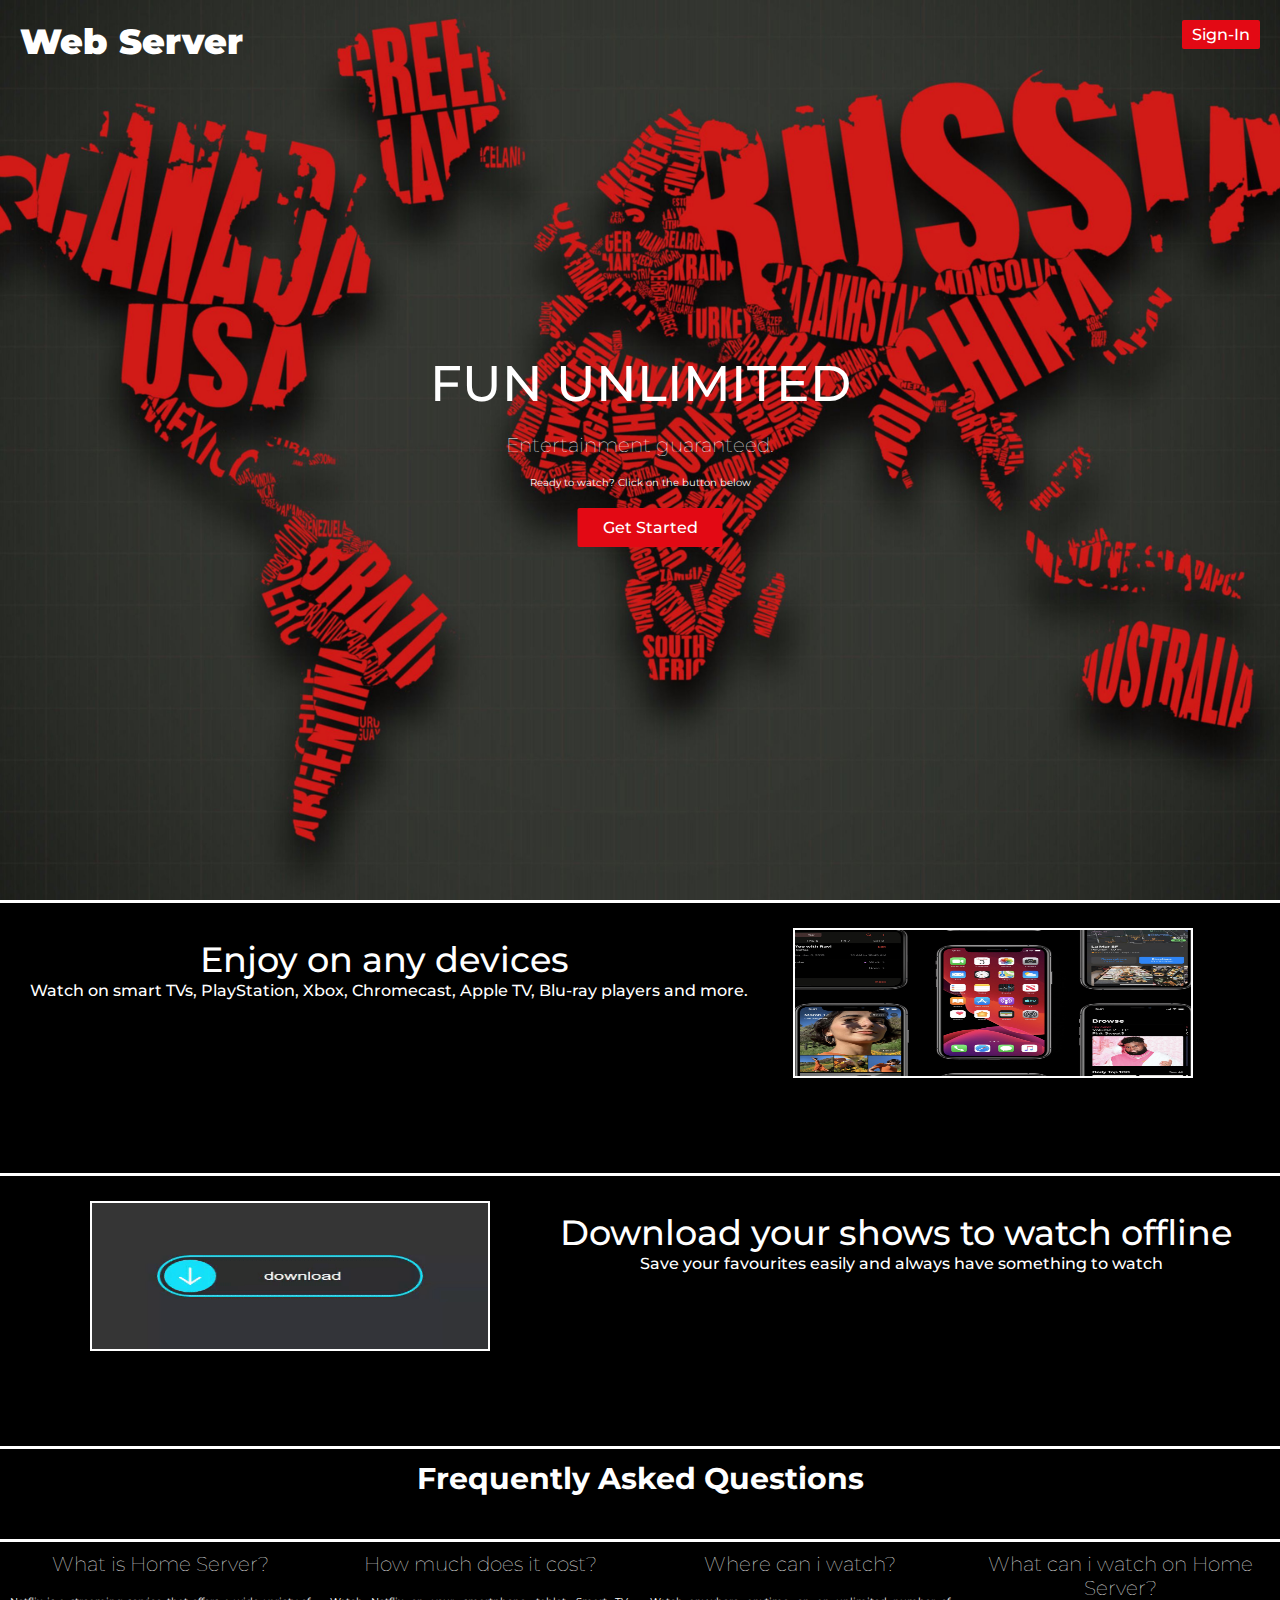
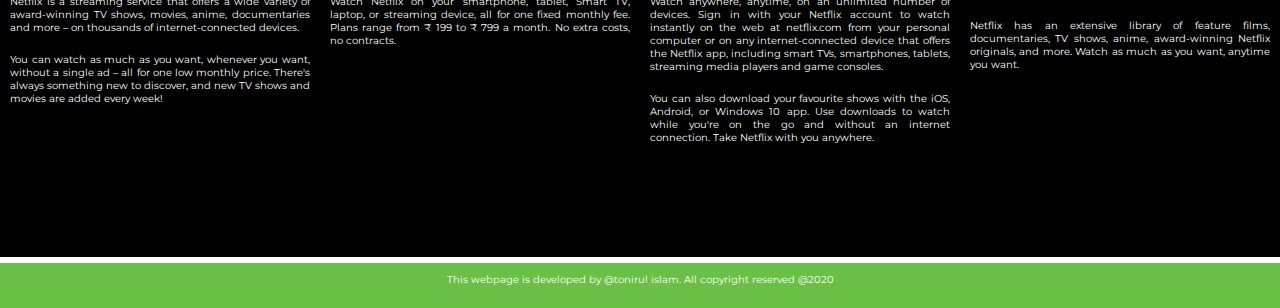
<file: index.html>
<!DOCTYPE html>
<html lang="en">
<head>
    <meta charset="UTF-8">
    <meta name="viewport" content="width=device-width, initial-scale=1.0">
    <link rel="stylesheet" href="css/styles.css">
    <link rel="stylesheet" href="css/grid.css">
    <link rel="stylesheet" href="css/hero.css">
    <link rel="stylesheet" href="css/nav.css">
    <link rel="stylesheet" href="css/row.css">
    <link rel="stylesheet" href="css/text.css">
    <link rel="stylesheet" href="css/qna.css">
    <link rel="stylesheet" href="css/collapsible.css">
    <title>Home Server</title>
</head>
<body>
    <!-- ************ FIRST GRID********************-->

    <div class="grid-container">
        
        <div class="grid-item-1">
            <div class="hero-image hero-image_sm">
                <div class="web_logo_bg web_logo_sm" >
                    <div class="name_logo_bg name_logo_sm"> Web Server</div>
                    <div class="button_logo_bg button_logo_sm"><button class="button_bg button_sm">Sign-In</button></div>
                </div>
                
                <div class="hero-text hero-text_sm">
                  <h1>FUN UNLIMITED</h1>
                  <br>
                  <h2>
                    Entertainment guaranteed.
                  </h2>
                  <br>
                  <p>Ready to watch? Click on the button below</p>
                  <br>
                  <button class="button button_sm" >
                    <a href= "html/movie.html" decoration= "none">Get Started</a>
                  </button>
                </div>
              </div>
        </div>
    </div>    

<!-- first text section-->
    <div class="row_first row_first_sm">
            <div class="text_column1 text_column_sm">
                <h1>Enjoy on any devices</h1>
                <h3>Watch on smart TVs, PlayStation, Xbox, Chromecast, Apple TV, Blu-ray players and more.</h3>
            </div>
            <div class="image_column1 image_column_sm">
                <img src="img/background/3.jpg">
            </div>
    </div>

<!-- second text section-->

        <div class="row_first row_first_sm">
            <div class="text_column2 text_column_sm">
                <h1>Download your shows to watch offline</h1>
                <h3>Save your favourites easily and always have something to watch</h3>
            </div>
            <div class="image_column2 image_column_sm">
                <img src="img/icon/downloading.webp">
            </div>
        </div>




<!-- question and answer section-->
<div class="qna_heading_bg qna_heading_sm"><b>Frequently Asked Questions</b></div>
<div class="row">

    <div class="column" style="background-color:#aaa;">
      <h2>What is Home Server?</h2>
      <br>
      <p align="justify">Netflix is a streaming service that offers a wide variety of 
        
        award-winning TV shows, movies, anime, documentaries and more – on thousands of 
        internet-connected devices.</p>
      <br>
      <p align="justify">You can watch as much as you want, whenever you want, without a 
        single ad – all for one low monthly price. There's always something new to discover, 
        and new TV shows and movies are added every week!</p>
    </div>

    <div class="column" style="background-color:#aaa;">
      <h2>How much does it cost?</h2>
      <br>
      <p align="justify">Watch Netflix on your smartphone, tablet, Smart TV, laptop, or 
        streaming device, all for one fixed monthly fee. Plans range from ₹ 199 to ₹ 799 a 
        month. No extra costs, no contracts.</p>
      
    </div>

    <div class="column" style="background-color:#aaa;">
      <h2>Where can i watch?</h2>
      <br>
      <p align="justify">Watch anywhere, anytime, on an unlimited number of devices. Sign 
        in with your Netflix account to watch instantly on the web at netflix.com from your 
        personal computer or on any internet-connected device that offers the Netflix app, including smart TVs, smartphones, tablets, streaming media players and game consoles.</p>
      <br>
      <p align="justify">You can also download your favourite shows with the iOS, Android, 
        or Windows 10 app. Use downloads to watch while you're on the go and without an internet 
        connection. Take Netflix with you anywhere.</p>
    </div>

    <div class="column" style="background-color:#aaa;">
      <h2>What can i watch on Home Server?</h2>
      <br>
      <p align="justify">Netflix has an extensive library of feature films, documentaries, 
        TV shows, anime, award-winning Netflix originals, and more. Watch as much as you want, 
        anytime you want.</p>
    </div>
</div>

  


<!-- footer section-->
<footer>
  <div class="footer_bg">
    <div class="footer_text_bg">
      This webpage is developed by @tonirul islam. All copyright reserved @2020
    </div>
  </div>
</footer>

    <script src="java/collapsible.js"></script>
</body>
</html>
</file>
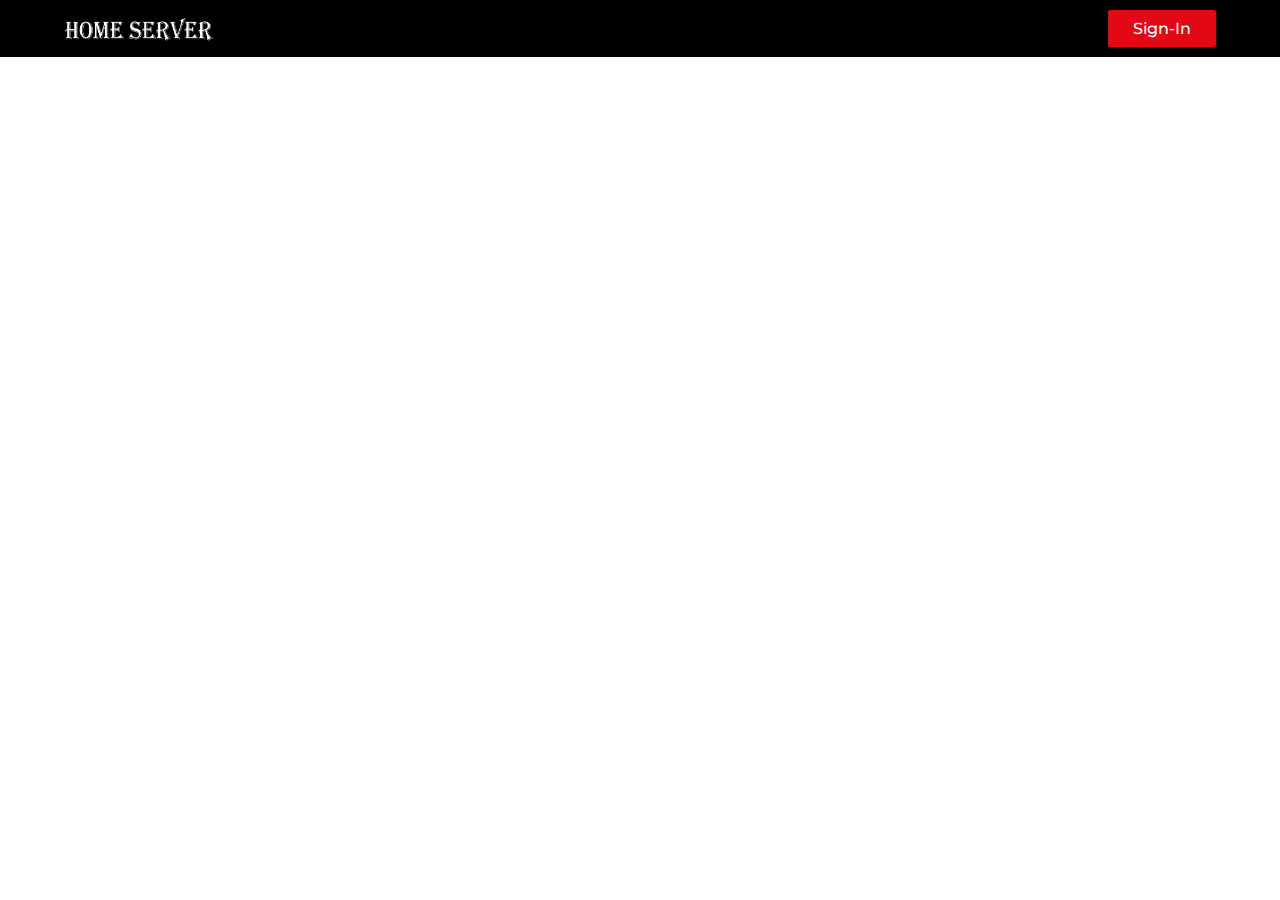
<file: nav.html>
<!DOCTYPE html>
<html lang="en">
<head>
    <meta charset="UTF-8">
    <meta name="viewport" content="width=device-width, initial-scale=1.0">
    <title>Document</title>
    <link rel="stylesheet" href="css/styles.css">
    <link rel="stylesheet" href="css/nav.css">
</head>
<body>
    
    <header>
        <img class="logo" src="img/logo/logo1.png" alt="logo" >
        
        <a class="cta" href="#">
            <button>Sign-In</button>
        </a>
    </header>
</body>
</html>
</file>
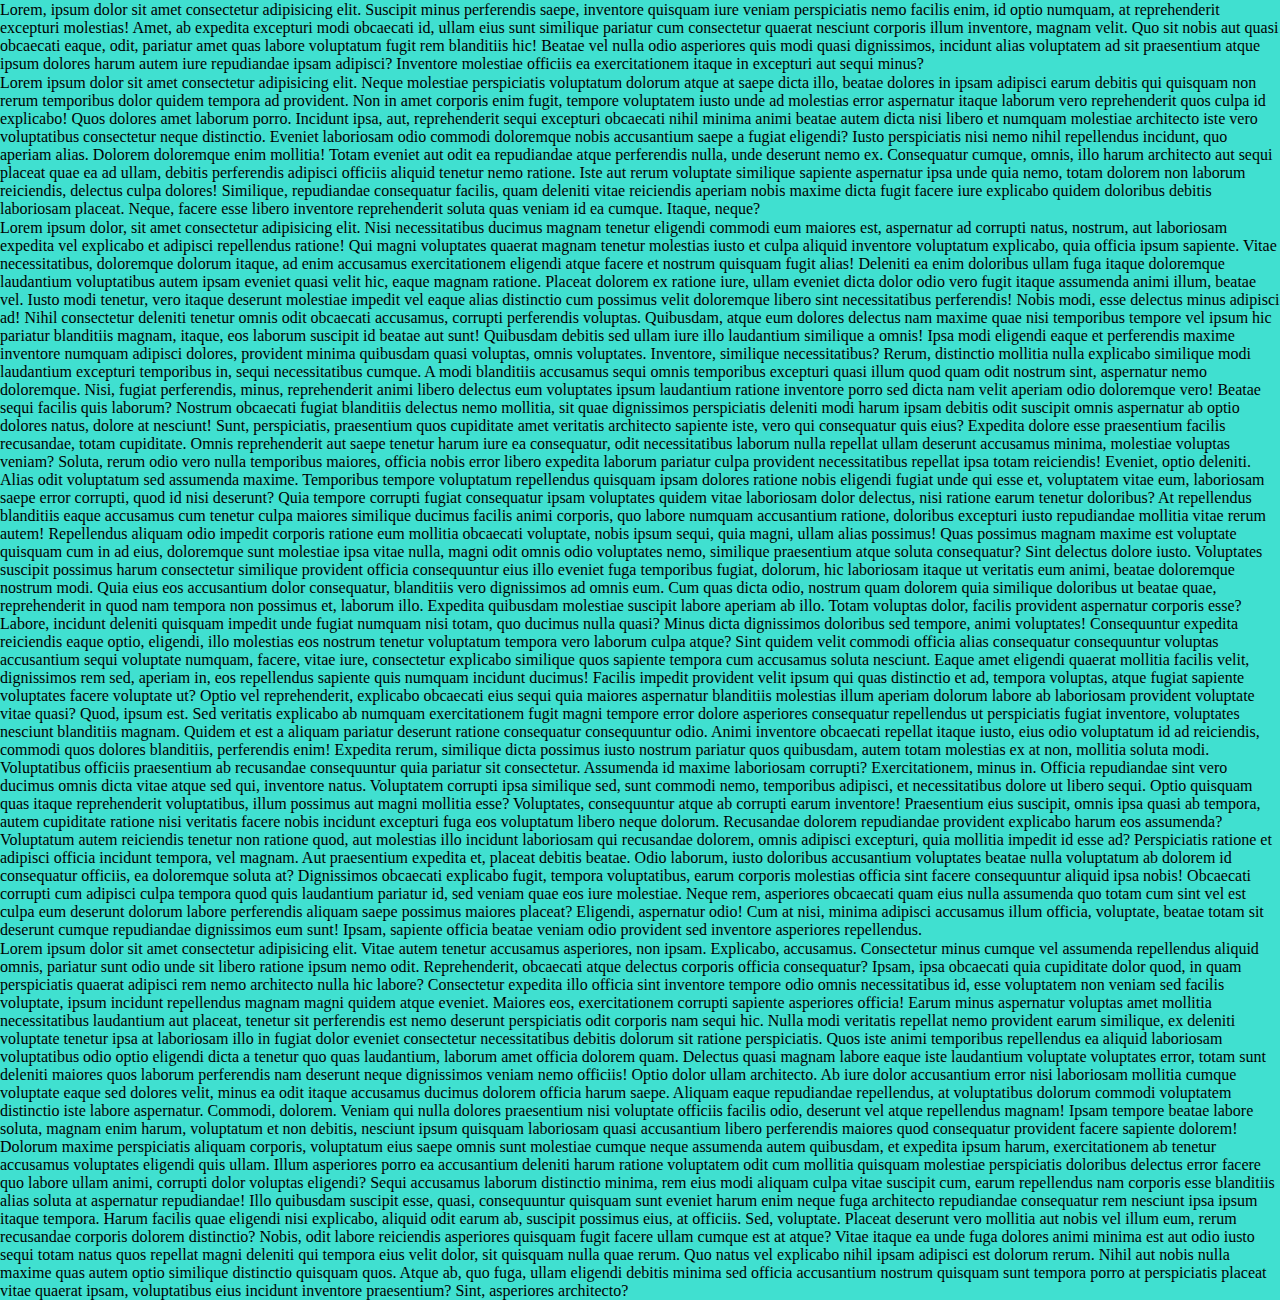
<file: html/grid.html>
<!DOCTYPE html>
<html lang="en">
<head>
    <meta charset="UTF-8">
    <meta name="viewport" content="width=device-width, initial-scale=1.0">
    <link rel="stylesheet" href="../css/grid.css">
    <link rel="stylesheet" href="../css/bg.css">
    <title>Grid Example</title>
</head>
<body>
    <div class="grid-container">
        <div class="grid-item grid-item-1">
            
        </div>
        <div class="grid-item grid-item-2">Lorem, ipsum dolor sit amet consectetur adipisicing elit. Suscipit minus perferendis saepe, inventore quisquam iure veniam perspiciatis nemo facilis enim, id optio numquam, at reprehenderit excepturi molestias! Amet, ab expedita excepturi modi obcaecati id, ullam eius sunt similique pariatur cum consectetur quaerat nesciunt corporis illum inventore, magnam velit. Quo sit nobis aut quasi obcaecati eaque, odit, pariatur amet quas labore voluptatum fugit rem blanditiis hic! Beatae vel nulla odio asperiores quis modi quasi dignissimos, incidunt alias voluptatem ad sit praesentium atque ipsum dolores harum autem iure repudiandae ipsam adipisci? Inventore molestiae officiis ea exercitationem itaque in excepturi aut sequi minus?</div>
        <div class="grid-item grid-item-3">Lorem ipsum dolor sit amet consectetur adipisicing elit. Neque molestiae perspiciatis voluptatum dolorum atque at saepe dicta illo, beatae dolores in ipsam adipisci earum debitis qui quisquam non rerum temporibus dolor quidem tempora ad provident. Non in amet corporis enim fugit, tempore voluptatem iusto unde ad molestias error aspernatur itaque laborum vero reprehenderit quos culpa id explicabo! Quos dolores amet laborum porro. Incidunt ipsa, aut, reprehenderit sequi excepturi obcaecati nihil minima animi beatae autem dicta nisi libero et numquam molestiae architecto iste vero voluptatibus consectetur neque distinctio. Eveniet laboriosam odio commodi doloremque nobis accusantium saepe a fugiat eligendi? Iusto perspiciatis nisi nemo nihil repellendus incidunt, quo aperiam alias. Dolorem doloremque enim mollitia! Totam eveniet aut odit ea repudiandae atque perferendis nulla, unde deserunt nemo ex. Consequatur cumque, omnis, illo harum architecto aut sequi placeat quae ea ad ullam, debitis perferendis adipisci officiis aliquid tenetur nemo ratione. Iste aut rerum voluptate similique sapiente aspernatur ipsa unde quia nemo, totam dolorem non laborum reiciendis, delectus culpa dolores! Similique, repudiandae consequatur facilis, quam deleniti vitae reiciendis aperiam nobis maxime dicta fugit facere iure explicabo quidem doloribus debitis laboriosam placeat. Neque, facere esse libero inventore reprehenderit soluta quas veniam id ea cumque. Itaque, neque?</div>
        <div class="grid-item grid-item-4">Lorem ipsum dolor, sit amet consectetur adipisicing elit. Nisi necessitatibus ducimus magnam tenetur eligendi commodi eum maiores est, aspernatur ad corrupti natus, nostrum, aut laboriosam expedita vel explicabo et adipisci repellendus ratione! Qui magni voluptates quaerat magnam tenetur molestias iusto et culpa aliquid inventore voluptatum explicabo, quia officia ipsum sapiente. Vitae necessitatibus, doloremque dolorum itaque, ad enim accusamus exercitationem eligendi atque facere et nostrum quisquam fugit alias! Deleniti ea enim doloribus ullam fuga itaque doloremque laudantium voluptatibus autem ipsam eveniet quasi velit hic, eaque magnam ratione. Placeat dolorem ex ratione iure, ullam eveniet dicta dolor odio vero fugit itaque assumenda animi illum, beatae vel. Iusto modi tenetur, vero itaque deserunt molestiae impedit vel eaque alias distinctio cum possimus velit doloremque libero sint necessitatibus perferendis! Nobis modi, esse delectus minus adipisci ad! Nihil consectetur deleniti tenetur omnis odit obcaecati accusamus, corrupti perferendis voluptas. Quibusdam, atque eum dolores delectus nam maxime quae nisi temporibus tempore vel ipsum hic pariatur blanditiis magnam, itaque, eos laborum suscipit id beatae aut sunt! Quibusdam debitis sed ullam iure illo laudantium similique a omnis! Ipsa modi eligendi eaque et perferendis maxime inventore numquam adipisci dolores, provident minima quibusdam quasi voluptas, omnis voluptates. Inventore, similique necessitatibus? Rerum, distinctio mollitia nulla explicabo similique modi laudantium excepturi temporibus in, sequi necessitatibus cumque. A modi blanditiis accusamus sequi omnis temporibus excepturi quasi illum quod quam odit nostrum sint, aspernatur nemo doloremque. Nisi, fugiat perferendis, minus, reprehenderit animi libero delectus eum voluptates ipsum laudantium ratione inventore porro sed dicta nam velit aperiam odio doloremque vero! Beatae sequi facilis quis laborum? Nostrum obcaecati fugiat blanditiis delectus nemo mollitia, sit quae dignissimos perspiciatis deleniti modi harum ipsam debitis odit suscipit omnis aspernatur ab optio dolores natus, dolore at nesciunt! Sunt, perspiciatis, praesentium quos cupiditate amet veritatis architecto sapiente iste, vero qui consequatur quis eius? Expedita dolore esse praesentium facilis recusandae, totam cupiditate. Omnis reprehenderit aut saepe tenetur harum iure ea consequatur, odit necessitatibus laborum nulla repellat ullam deserunt accusamus minima, molestiae voluptas veniam? Soluta, rerum odio vero nulla temporibus maiores, officia nobis error libero expedita laborum pariatur culpa provident necessitatibus repellat ipsa totam reiciendis! Eveniet, optio deleniti. Alias odit voluptatum sed assumenda maxime. Temporibus tempore voluptatum repellendus quisquam ipsam dolores ratione nobis eligendi fugiat unde qui esse et, voluptatem vitae eum, laboriosam saepe error corrupti, quod id nisi deserunt? Quia tempore corrupti fugiat consequatur ipsam voluptates quidem vitae laboriosam dolor delectus, nisi ratione earum tenetur doloribus? At repellendus blanditiis eaque accusamus cum tenetur culpa maiores similique ducimus facilis animi corporis, quo labore numquam accusantium ratione, doloribus excepturi iusto repudiandae mollitia vitae rerum autem! Repellendus aliquam odio impedit corporis ratione eum mollitia obcaecati voluptate, nobis ipsum sequi, quia magni, ullam alias possimus! Quas possimus magnam maxime est voluptate quisquam cum in ad eius, doloremque sunt molestiae ipsa vitae nulla, magni odit omnis odio voluptates nemo, similique praesentium atque soluta consequatur? Sint delectus dolore iusto. Voluptates suscipit possimus harum consectetur similique provident officia consequuntur eius illo eveniet fuga temporibus fugiat, dolorum, hic laboriosam itaque ut veritatis eum animi, beatae doloremque nostrum modi. Quia eius eos accusantium dolor consequatur, blanditiis vero dignissimos ad omnis eum. Cum quas dicta odio, nostrum quam dolorem quia similique doloribus ut beatae quae, reprehenderit in quod nam tempora non possimus et, laborum illo. Expedita quibusdam molestiae suscipit labore aperiam ab illo. Totam voluptas dolor, facilis provident aspernatur corporis esse? Labore, incidunt deleniti quisquam impedit unde fugiat numquam nisi totam, quo ducimus nulla quasi? Minus dicta dignissimos doloribus sed tempore, animi voluptates! Consequuntur expedita reiciendis eaque optio, eligendi, illo molestias eos nostrum tenetur voluptatum tempora vero laborum culpa atque? Sint quidem velit commodi officia alias consequatur consequuntur voluptas accusantium sequi voluptate numquam, facere, vitae iure, consectetur explicabo similique quos sapiente tempora cum accusamus soluta nesciunt. Eaque amet eligendi quaerat mollitia facilis velit, dignissimos rem sed, aperiam in, eos repellendus sapiente quis numquam incidunt ducimus! Facilis impedit provident velit ipsum qui quas distinctio et ad, tempora voluptas, atque fugiat sapiente voluptates facere voluptate ut? Optio vel reprehenderit, explicabo obcaecati eius sequi quia maiores aspernatur blanditiis molestias illum aperiam dolorum labore ab laboriosam provident voluptate vitae quasi? Quod, ipsum est. Sed veritatis explicabo ab numquam exercitationem fugit magni tempore error dolore asperiores consequatur repellendus ut perspiciatis fugiat inventore, voluptates nesciunt blanditiis magnam. Quidem et est a aliquam pariatur deserunt ratione consequatur consequuntur odio. Animi inventore obcaecati repellat itaque iusto, eius odio voluptatum id ad reiciendis, commodi quos dolores blanditiis, perferendis enim! Expedita rerum, similique dicta possimus iusto nostrum pariatur quos quibusdam, autem totam molestias ex at non, mollitia soluta modi. Voluptatibus officiis praesentium ab recusandae consequuntur quia pariatur sit consectetur. Assumenda id maxime laboriosam corrupti? Exercitationem, minus in. Officia repudiandae sint vero ducimus omnis dicta vitae atque sed qui, inventore natus. Voluptatem corrupti ipsa similique sed, sunt commodi nemo, temporibus adipisci, et necessitatibus dolore ut libero sequi. Optio quisquam quas itaque reprehenderit voluptatibus, illum possimus aut magni mollitia esse? Voluptates, consequuntur atque ab corrupti earum inventore! Praesentium eius suscipit, omnis ipsa quasi ab tempora, autem cupiditate ratione nisi veritatis facere nobis incidunt excepturi fuga eos voluptatum libero neque dolorum. Recusandae dolorem repudiandae provident explicabo harum eos assumenda? Voluptatum autem reiciendis tenetur non ratione quod, aut molestias illo incidunt laboriosam qui recusandae dolorem, omnis adipisci excepturi, quia mollitia impedit id esse ad? Perspiciatis ratione et adipisci officia incidunt tempora, vel magnam. Aut praesentium expedita et, placeat debitis beatae. Odio laborum, iusto doloribus accusantium voluptates beatae nulla voluptatum ab dolorem id consequatur officiis, ea doloremque soluta at? Dignissimos obcaecati explicabo fugit, tempora voluptatibus, earum corporis molestias officia sint facere consequuntur aliquid ipsa nobis! Obcaecati corrupti cum adipisci culpa tempora quod quis laudantium pariatur id, sed veniam quae eos iure molestiae. Neque rem, asperiores obcaecati quam eius nulla assumenda quo totam cum sint vel est culpa eum deserunt dolorum labore perferendis aliquam saepe possimus maiores placeat? Eligendi, aspernatur odio! Cum at nisi, minima adipisci accusamus illum officia, voluptate, beatae totam sit deserunt cumque repudiandae dignissimos eum sunt! Ipsam, sapiente officia beatae veniam odio provident sed inventore asperiores repellendus.</div>
        <div class="grid-item grid-item-5">Lorem ipsum dolor sit amet consectetur adipisicing elit. Vitae autem tenetur accusamus asperiores, non ipsam. Explicabo, accusamus. Consectetur minus cumque vel assumenda repellendus aliquid omnis, pariatur sunt odio unde sit libero ratione ipsum nemo odit. Reprehenderit, obcaecati atque delectus corporis officia consequatur? Ipsam, ipsa obcaecati quia cupiditate dolor quod, in quam perspiciatis quaerat adipisci rem nemo architecto nulla hic labore? Consectetur expedita illo officia sint inventore tempore odio omnis necessitatibus id, esse voluptatem non veniam sed facilis voluptate, ipsum incidunt repellendus magnam magni quidem atque eveniet. Maiores eos, exercitationem corrupti sapiente asperiores officia! Earum minus aspernatur voluptas amet mollitia necessitatibus laudantium aut placeat, tenetur sit perferendis est nemo deserunt perspiciatis odit corporis nam sequi hic. Nulla modi veritatis repellat nemo provident earum similique, ex deleniti voluptate tenetur ipsa at laboriosam illo in fugiat dolor eveniet consectetur necessitatibus debitis dolorum sit ratione perspiciatis. Quos iste animi temporibus repellendus ea aliquid laboriosam voluptatibus odio optio eligendi dicta a tenetur quo quas laudantium, laborum amet officia dolorem quam. Delectus quasi magnam labore eaque iste laudantium voluptate voluptates error, totam sunt deleniti maiores quos laborum perferendis nam deserunt neque dignissimos veniam nemo officiis! Optio dolor ullam architecto. Ab iure dolor accusantium error nisi laboriosam mollitia cumque voluptate eaque sed dolores velit, minus ea odit itaque accusamus ducimus dolorem officia harum saepe. Aliquam eaque repudiandae repellendus, at voluptatibus dolorum commodi voluptatem distinctio iste labore aspernatur. Commodi, dolorem. Veniam qui nulla dolores praesentium nisi voluptate officiis facilis odio, deserunt vel atque repellendus magnam! Ipsam tempore beatae labore soluta, magnam enim harum, voluptatum et non debitis, nesciunt ipsum quisquam laboriosam quasi accusantium libero perferendis maiores quod consequatur provident facere sapiente dolorem! Dolorum maxime perspiciatis aliquam corporis, voluptatum eius saepe omnis sunt molestiae cumque neque assumenda autem quibusdam, et expedita ipsum harum, exercitationem ab tenetur accusamus voluptates eligendi quis ullam. Illum asperiores porro ea accusantium deleniti harum ratione voluptatem odit cum mollitia quisquam molestiae perspiciatis doloribus delectus error facere quo labore ullam animi, corrupti dolor voluptas eligendi? Sequi accusamus laborum distinctio minima, rem eius modi aliquam culpa vitae suscipit cum, earum repellendus nam corporis esse blanditiis alias soluta at aspernatur repudiandae! Illo quibusdam suscipit esse, quasi, consequuntur quisquam sunt eveniet harum enim neque fuga architecto repudiandae consequatur rem nesciunt ipsa ipsum itaque tempora. Harum facilis quae eligendi nisi explicabo, aliquid odit earum ab, suscipit possimus eius, at officiis. Sed, voluptate. Placeat deserunt vero mollitia aut nobis vel illum eum, rerum recusandae corporis dolorem distinctio? Nobis, odit labore reiciendis asperiores quisquam fugit facere ullam cumque est at atque? Vitae itaque ea unde fuga dolores animi minima est aut odio iusto sequi totam natus quos repellat magni deleniti qui tempora eius velit dolor, sit quisquam nulla quae rerum. Quo natus vel explicabo nihil ipsam adipisci est dolorum rerum. Nihil aut nobis nulla maxime quas autem optio similique distinctio quisquam quos. Atque ab, quo fuga, ullam eligendi debitis minima sed officia accusantium nostrum quisquam sunt tempora porro at perspiciatis placeat vitae quaerat ipsam, voluptatibus eius incidunt inventore praesentium? Sint, asperiores architecto?</div>
    </div>
</body>
</html>
</file>
<file: css/styles.css>
@import url('https://fonts.googleapis.com/css2?family=Montserrat:wght@500&display=swap');


*{  
    
    box-sizing: border-box;
    margin: 0;
    padding: 0;
    
}
@media (max-width: 1600px){

body, html {
    background-color: #ffffff;
    height: 100%;
    margin: 0;
    font-family: 'Montserrat',sans-serif;
  }


  .web_logo_bg{
    display: inline-block;
    width: 100%;
  
  }
  .name_logo_bg{
    
    height: auto;
      width:;
      font-size: 35px;
      font-weight: 900;
      padding-top: 20px;
      padding-left: 20px;
      color: #ffffff !important;
      float: left;
  
  }
  .button_logo_bg{
    float: right;
    padding-top: 20px;
    padding-right: 20px ;
  }
  
  .button_bg {
    margin-left: 20px;
    padding: 5px 10px;
    background-color: #e30914;
    border: none;
    border-radius: 2px;
    cursor: pointer;
    transition: all 0.3s ease 0s;
    
  }
  
  .button_bg:hover{
    background-color: #6ac045;
  }

  
  .footer_bg {
    position: relative;
    left: 0;
    bottom: 0;
    margin-top: 3px;
    width: 100%;
    height: 5vh;
    background-color: #6ac045;
    text-align: center;
 }

 .footer_text_bg{
    text-align: middle;
    font-family: 'Montserrat',sans-serif;
    font-size: 10px;
    padding-top: 10px;
    font-weight: ;
    color: #ffffff;
  }

}



@media (max-width: 600px){
.web_logo_sm{
  display: inline-block;
  width: 100%;

}
.name_logo_sm{
  
  height: auto;
    width:;
    font-size: 20px;
    font-weight: 900;
    padding-top: 20px;
    padding-left: 20px;
    color: #ffffff !important;
    float: left;

}
.button_logo_sm{
  float: right;
  padding-top: 20px;
  padding-right: 20px ;
}

.button_sm {
  margin-left: 20px;
  padding: 5px 10px;
  background-color: #e30914;
  border: none;
  border-radius: 2px;
  cursor: pointer;
  transition: all 0.3s ease 0s;
  
}

.button_sm:hover{
  background-color: #6ac045;
}


}
</file>
<file: css/grid.css>
.grid-container{
    display: grid;
    grid-template-columns: ;
    grid-row-gap: 1px;
    grid-column-gap: ;
}

.grid-item-2{
    display: grid;
    grid-template-columns: ;
    grid-template-rows: auto;
    grid-row-gap: 1px;
    grid-column-gap: 1px;

}

.grid-item-3{
    display: grid;
    grid-template-columns: ;
    grid-template-rows: auto;
    grid-row-gap: 1px;
    grid-column-gap: 1px;

}

.grid-item-4{
    display: grid;
    grid-template-columns: ;
    grid-template-rows: auto;
    grid-row-gap: 1px;
    grid-column-gap: 1px;

}
</file>
<file: css/hero.css>
@import url('https://fonts.googleapis.com/css2?family=Montserrat:wght@500&display=swap');

@media (max-width: 1600px){
.hero-image {
    background-image: url("../img/background/map.jpg");
    opacity: 100%;
    height: 100vh;
    background-position: center;
    background-repeat: no-repeat;
    background-size: cover;
    position: relative;
  }
  
  .hero-image-1 {
    background-image: url("");
    background-color: #000000 !important;
    opacity: 100%;
    height: auto;
    background-position: center;
    background-repeat: no-repeat;
    background-size: cover;
    position: relative;
  }
  

  .hero-text {
    text-align: center;
    opacity: 100% !;
    position: absolute;
    top: 50%;
    left: 50%;
    transform: translate(-50%, -50%);
    color: #ffffff;
    font-family: 'Montserrat',sans-serif;
  }
  
  .hero-text button {
    border: none;
    outline: 0;
    display: inline-block;
    padding: 10px 25px;
    color: #ffffff;
    background-color: #e30914;
    text-align: center;
    cursor: pointer;
  }
  
  .hero-text button:hover {
    background-color: #6ac045;
    color: white;
  }

  h1{
    text-align: center;
    font-size: 50px;
    font-weight: 500;
  }
  h2{
    text-align: center;
    font-size: 20px;
    font-weight: 100;
  }

  h3{
    text-align: center;
    font-size: 40px;
    font-weight: 500;
  }

  p{
    font-size: 10px;
  }

}
  @media (max-width: 600px){

    .hero-image_sm {
      background-image: url("../img/background/map.jpg");
      opacity: 100%;
      height: 100vh;
      background-position: center;
      background-repeat: no-repeat;
      background-size: cover;
      position: relative;
    }
    
  
    .hero-text_sm {
      text-align: center;
      opacity: 100% !;
      position: absolute;
      top: 50%;
      left: 50%;
      transform: translate(-50%, -50%);
      color: #ffffff;
      font-family: 'Montserrat',sans-serif;
    }
    
    .hero-text_sm .button_sm {
      border: none;
      outline: 0;
      display: inline-block;
      padding: 10px 25px;
      color: #ffffff;
      background-color: #e30914;
      text-align: center;
      cursor: pointer;
    }
    
    .hero-text_sm .button_sm:hover {
      background-color: #6ac045;
      color: white;
    }
  
    h1{
      text-align: center;
      font-size: 40px;
      font-weight: 500;
    }
    h2{
      text-align: center;
      font-size: 16px;
      font-weight: 100;
    }
  
    h3{
      text-align: center;
      font-size: 40px;
      font-weight: 500;
    }
  
    p{
      font-size: 10px;
    }


  }
</file>
<file: css/nav.css>
@import url('https://fonts.googleapis.com/css2?family=Montserrat:wght@500&display=swap');


@media (min-width: 610px){
/* header section*/
li, a, button {
    font-family: "Montserrat", sans-serif;
    font-weight: 500;
    font-size: 16px;
    color: #ffffff;
    text-decoration: none;
}

header {
    background-color: #000000;
    opacity: 100%;
    display: flex;
    justify-content: flex-end;
    align-items: center;
    padding: 10px 5%;
}

.logo{
    cursor: pointer;
    opacity: ;
    margin-right: auto;
    height: 30px;
    width: auto;

}

button {
    margin-left: 20px;
    padding: 9px 25px;
    background-color: #e30914;
    border: none;
    border-radius: 2px;
    cursor: pointer;
    transition: all 0.3s ease 0s;
    
}

button:hover{
    background-color: teal;
}
}
</file>
<file: css/row.css>
@media (max-width: 1600px){

    .row_first{
        background-color:#000000 ;
        width: 100%;
        height:30vh;
        margin-top: 3px;
        margin-bottom: 3px;
    
    }
    
    .text_column1{
        margin-top: 35px;
        margin-left: auto;
        float: left;
        width: 60%;
        text-align: ;
        color: #ffffff;
    
    }
    .text_column1 h1{
        color: #ffffff;
        font-size: 35px;
        font-weight: 500;
        float: middle;
    }
    
    .text_column1 h3{
        margin-left:10px;
        color: #ffffff;
        font-size: 16px;
        font-weight: ;
        float: middle;
    }
    
    .image_column1{
        float: right;
        width: 40%;
    }
    
    .image_column1 img{
    
        height: 150px;
        width: 400px;
        float: left;
        margin: 25px;
        border: 2px solid #ffffff;
    }

    .text_column2{
        margin-top: 35px;
        margin-left: auto;
        float: right;
        width: 60%;
        text-align: ;
        color: #ffffff;
    
    }
    .text_column2 h1{
    
        color: #ffffff;
        font-size: 35px;
        font-weight: 500;
        float: middle;
    }
    
    .text_column2 h3{
        margin-left:10px;
        color: #ffffff;
        font-size: 16px;
        font-weight: ;
        float: middle;
    }
    
    .image_column2{
        float: left;
        width: 40%;
    }
    
    .image_column2 img{
    
        height: 150px;
        width: 400px;
        float: left;
        margin: 25px;
        margin-left: 90px;
        border: 2px solid #ffffff;
    }

    
    

}

@media (max-width: 600px){

    .row_first_sm{
        background-color: teal;
        width:100% ;
        height: 60vh;
        margin-top: 3px;
        margin-bottom: 3px;
    
    }
    
    .text_column_sm{
        margin-top: px;
        width: 100%;
        color: #ffffff;
        float:middle;
    
    }
    .text_column_sm h1{
        margin-top: ;
        color: #ffffff;
        font-size: 30px;
        font-weight: 500;
        float: middle;
    }
    
    .text_column_sm h3{
        color: #ffffff;
        font-size: 16px;
        font-weight: ;
        padding-top: 5px;
        float: middle;
    }
    
    .image_column_sm{
        float: ;
        width: 100%;
    }
    
    .image_column_sm img{
    
        height: 170px;
        width: 85%;
        float: middle;
        margin: 25px;
        border: 2px solid #ffffff;
    }
    

}
</file>
<file: css/text.css>
.h1{
    color: #ffffff;
    font-size: 100px;
    font-weight: 500;
}

.h3{
    color: #ffffff;
    font-size: 5px;
    font-weight: ;
}
</file>
<file: css/qna.css>
/* Create four equal columns that floats next to each other */
@media (max-width: 1600px){

.qna_heading_bg{
    background-color: black;
    height: 10vh;
    margin-bottom: 3px;
    padding-top: 11px;
    vertical-align: middle;
    color: #ffffff;
    font-size: 30px;
    text-align: center;

}

.newspaper{
  column-rule-style: solid;
  column-rule-width: 1px;
  column-rule-color: lightblue;
}
.column {
    background-color: #000000 !important;
    float: left;
    width: 25%;
    color: white;
    padding: 10px;
    margin-bottom: 3px;
    height: 35vh; /* Should be removed. Only for demonstration */
    
  }
  
  /* Clear floats after the columns */
  .row:after {
    content: "";
    display: table;
    clear: both;
  }
}
  /* Responsive layout - makes the four columns stack on top of each other instead of next to each other */
  @media screen and (max-width: 600px) {
    .column {
        color: white;
        background-color: teal !important;
      width: 100%;
      height: auto;
    }

    .qna_heading_sm{
        background-color: teal;
        height: 6vh;
        margin-bottom: 3px;
        padding-top: 6px;
        vertical-align: middle;
        color: #ffffff;
        font-size: 20px;
        text-align: center;
    
    }

  }
</file>
<file: css/collapsible.css>
.collapsible {
    background-color: #303030;
    margin-top: 10px;
    margin-left: 100px;
    margin-right: 100px;
    color: white;
    cursor: pointer;
    padding: 18px;
    width: 100%;
    border: none;
    text-align: left;
    outline: none;
    font-size: 15px;
  }
  
  .active, .collapsible:hover {
    background-color: #303030;
  }
  
  .content {
      margin-top: 2px;
      margin-left: 50px;
    padding: 10px 18px;
    display: none;
    overflow: hidden;
    background-color: #303030;
  }
</file>
<file: css/bg.css>
*{
    background-color: turquoise;
    box-sizing: border-box;
    margin: 0;
    padding: 0;
    
}
</file>
